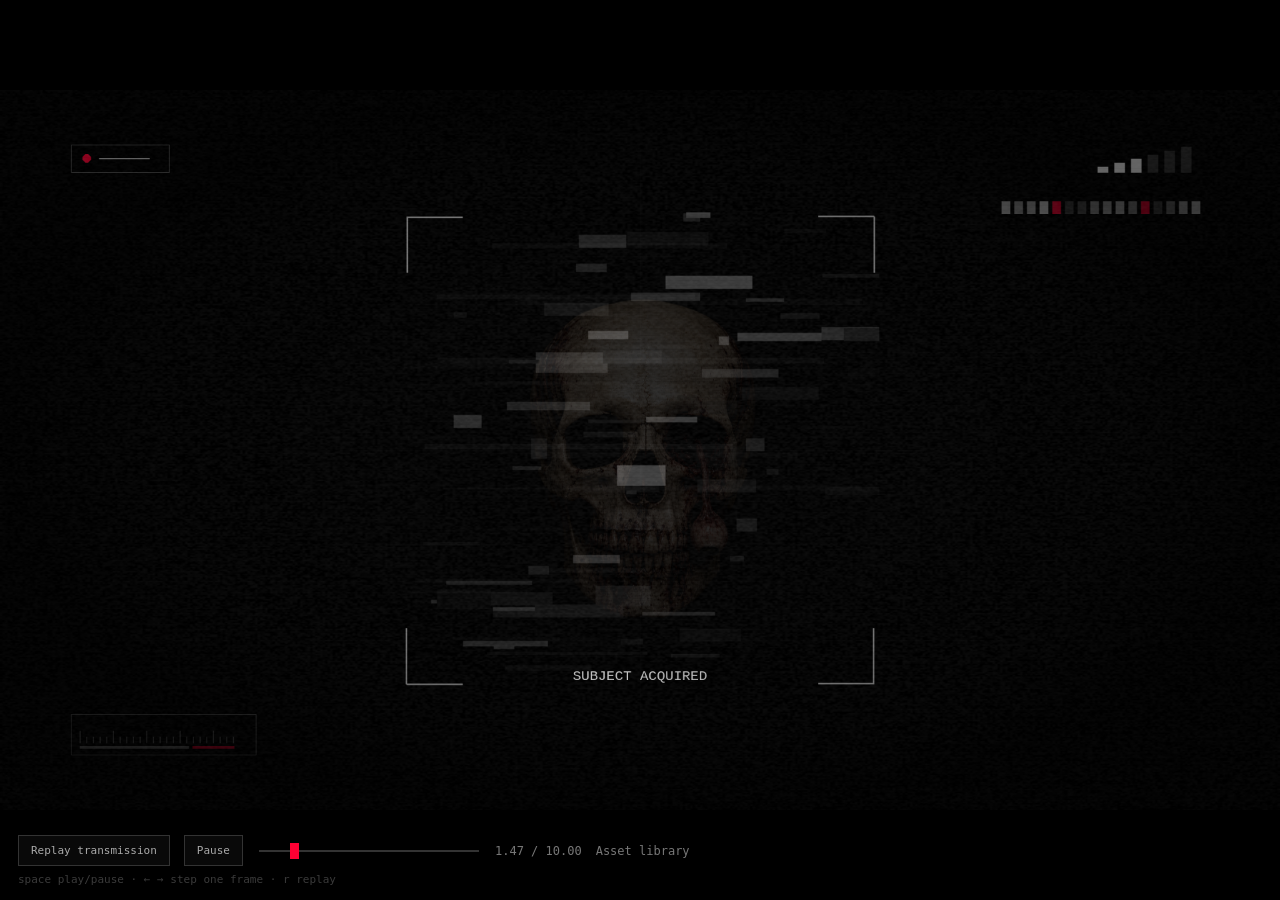
<file: preview/index.html>
<!doctype html>
<html lang="en">
<head>
  <meta charset="utf-8">
  <meta name="viewport" content="width=device-width,initial-scale=1">
  <title>Curruption Preview</title>
  <link rel="stylesheet" href="preview.css">
</head>
<body>
  <canvas id="boot" width="1920" height="1080" aria-label="Curruption animation preview"></canvas>
  <div class="controls">
    <button id="replay">Replay transmission</button>
    <button id="toggle">Pause</button>
    <input id="scrub" type="range" min="0" max="10" step="0.01" value="0"
           aria-label="Scrub the timeline">
    <span id="time">0.00 / 10.00</span>
    <a href="assets.html">Asset library</a>
  </div>
  <p class="hint">space play/pause &middot; &larr; &rarr; step one frame &middot; r replay</p>
  <script src="preview.js"></script>
</body>
</html>
</file>
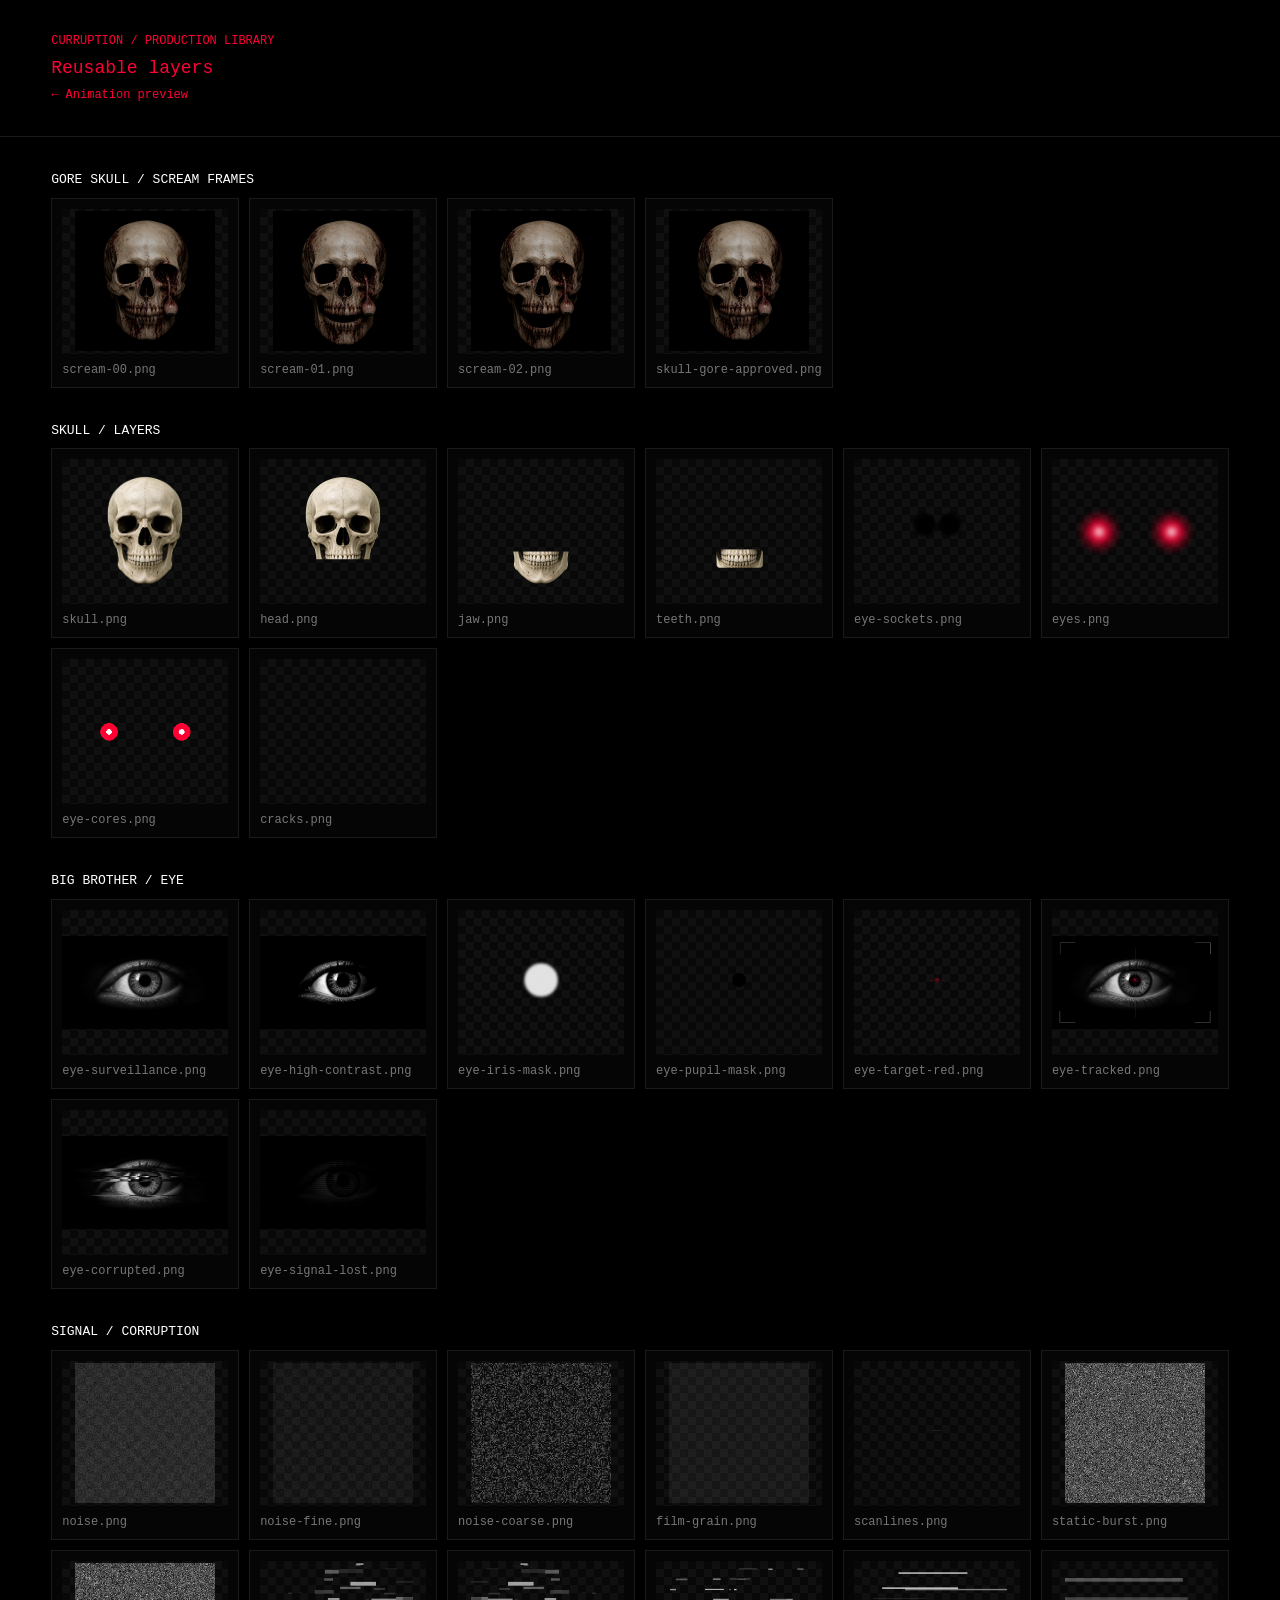
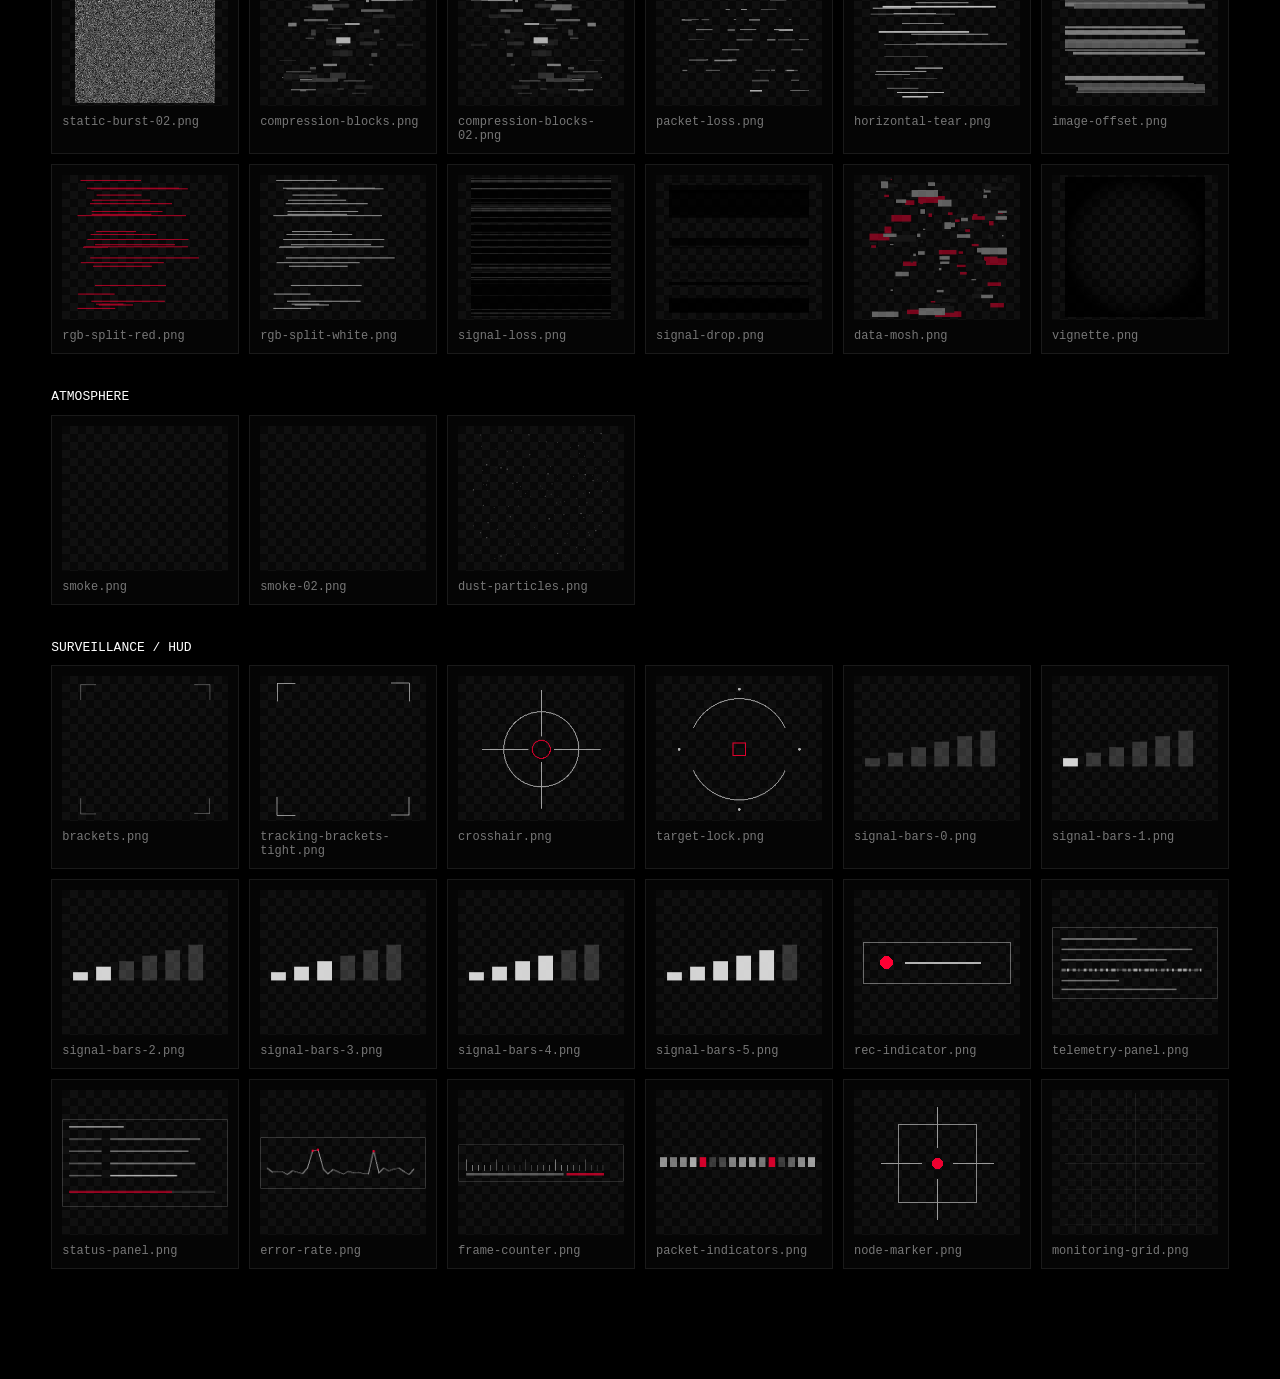
<file: preview/assets.html>
<!doctype html>
<html lang="en">
<head>
  <meta charset="utf-8">
  <meta name="viewport" content="width=device-width,initial-scale=1">
  <title>Curruption Asset Library</title>
  <link rel="stylesheet" href="assets.css">
</head>
<body>
  <header>
    <p>CURRUPTION / PRODUCTION LIBRARY</p>
    <h1>Reusable layers</h1>
    <a href="index.html">← Animation preview</a>
  </header>
  <main id="catalog"></main>
  <script src="assets.js"></script>
</body>
</html>
</file>
<file: preview/preview.css>
html,body{margin:0;width:100%;height:100%;overflow:hidden;background:#000;color:#fff;font:12px monospace}
body{display:grid;place-items:center}
canvas{width:min(100vw,177.78vh);height:min(56.25vw,100vh);background:#000}
.controls{position:fixed;left:18px;bottom:34px;display:flex;gap:14px;align-items:center;color:#777}
.hint{position:fixed;left:18px;bottom:14px;margin:0;color:#3a3a3a;font-size:11px}
button{border:1px solid #333;background:#090909;color:#aaa;font:11px monospace;padding:8px 12px;cursor:pointer}
button:hover{border-color:#ff0033;color:#fff}
input[type=range]{-webkit-appearance:none;appearance:none;width:220px;height:2px;background:#333;cursor:pointer}
input[type=range]::-webkit-slider-thumb{-webkit-appearance:none;appearance:none;width:9px;height:16px;background:#ff0033;border:0}
input[type=range]::-moz-range-thumb{width:9px;height:16px;background:#ff0033;border:0;border-radius:0}
a{color:#777;text-decoration:none}a:hover{color:#ff0033}
</file>
<file: preview/assets.css>
*{box-sizing:border-box}body{margin:0;background:#000;color:#aaa;font:12px monospace}
header{padding:34px 4vw;border-bottom:1px solid #1a1a1a}header p,h1{margin:0 0 10px}
header p,h1,a{color:#ff0033}h1{font-size:18px;font-weight:400}a{text-decoration:none}
main{padding:24px 4vw 60px}section{margin-bottom:35px}h2{font-size:13px;color:#fff;font-weight:400}
.grid{display:grid;grid-template-columns:repeat(auto-fill,minmax(170px,1fr));gap:10px}
figure{margin:0;border:1px solid #1a1a1a;background:#050505;padding:10px;min-height:190px}
.checker{height:145px;display:grid;place-items:center;background-color:#080808;background-image:linear-gradient(45deg,#101010 25%,transparent 25%),linear-gradient(-45deg,#101010 25%,transparent 25%),linear-gradient(45deg,transparent 75%,#101010 75%),linear-gradient(-45deg,transparent 75%,#101010 75%);background-size:16px 16px;background-position:0 0,0 8px,8px -8px,-8px 0}
img{max-width:100%;max-height:140px;object-fit:contain}figcaption{padding-top:9px;color:#777;overflow-wrap:anywhere}
</file>
